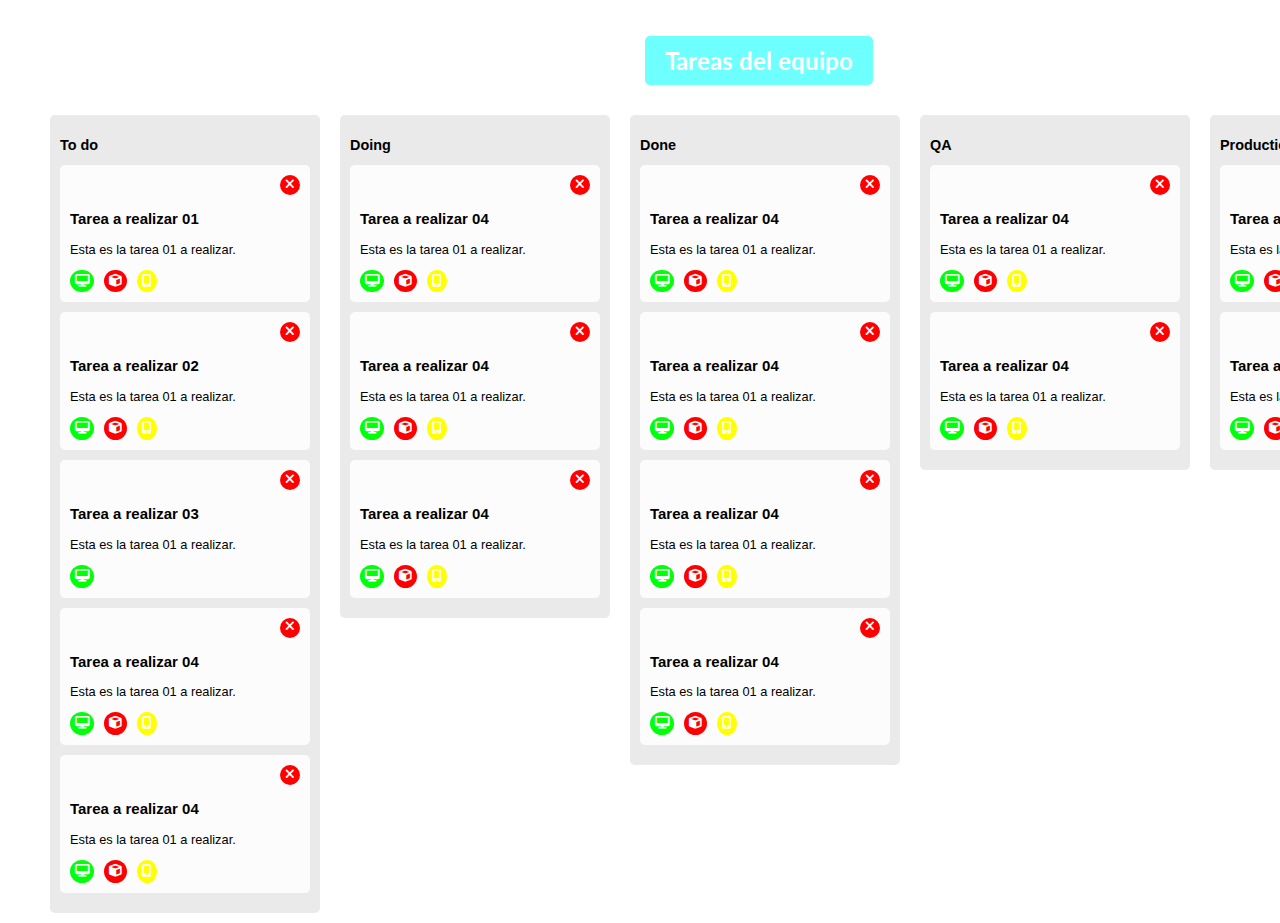
<file: Tarea - Kanban Sass/TrelloBootcamp.html>
<!DOCTYPE html>
<html>
<head>
	<title>Ejercicio Trello</title>
	<meta charset="UTF-8">
	<link href="https://fonts.googleapis.com/css2?family=Lato:ital,wght@0,400;1,300;1,400&display=swap" rel="stylesheet">
	<link rel="stylesheet" href="https://cdnjs.cloudflare.com/ajax/libs/font-awesome/6.1.1/css/all.min.css">
	<link rel="stylesheet" href="style.css">
</head>
<body>
	<main>
		<h1>Tareas del equipo</h1>
		<div id="kanban">
			<div class="column">
				<h2>To do</h2>
				<div class="card">
					<div class="cross">
					<i class="fa-solid fa-xmark"></i>
					</div>
					<h3>Tarea a realizar 01</h3>
					<p>Esta es la tarea 01 a realizar.</p>
					<div class="tags">
						<div class="tag front">
							<i class="fas fa-desktop"></i>
						</div>
						<div class="tag back">
							<i class="fas fa-cube"></i>
						</div>
						<div class="tag device">
							<i class="fas fa-mobile-alt"></i>
						</div>
					</div>
				</div>
				<div class="card">
					<div class="cross">
					<i class="fa-solid fa-xmark"></i>
					</div>
					<h3>Tarea a realizar 02</h3>
					<p>Esta es la tarea 01 a realizar.</p>
					<div class="tags">
						<div class="tag front">
							<i class="fas fa-desktop"></i>
						</div>
						<div class="tag back">
							<i class="fas fa-cube"></i>
						</div>
						<div class="tag device">
							<i class="fas fa-mobile-alt"></i>
						</div>
					</div>
				</div>
				<div class="card">
					<div class="cross">
					<i class="fa-solid fa-xmark"></i>
					</div>
					<h3>Tarea a realizar 03</h3>
					<p>Esta es la tarea 01 a realizar.</p>
					<div class="tags">
						<div class="tag front">
							<i class="fas fa-desktop"></i>
						</div>
					</div>
				</div>
				<div class="card">
					<div class="cross">
					<i class="fa-solid fa-xmark"></i>
					</div>
					<h3>Tarea a realizar 04</h3>
					<p>Esta es la tarea 01 a realizar.</p>
					<div class="tags">
						<div class="tag front">
							<i class="fas fa-desktop"></i>
						</div>
						<div class="tag back">
							<i class="fas fa-cube"></i>
						</div>
						<div class="tag device">
							<i class="fas fa-mobile-alt"></i>
						</div>
					</div>
				</div>
				<div class="card">
					<div class="cross">
					<i class="fa-solid fa-xmark"></i>
					</div>
					<h3>Tarea a realizar 04</h3>
					<p>Esta es la tarea 01 a realizar.</p>
					<div class="tags">
						<div class="tag front">
							<i class="fas fa-desktop"></i>
						</div>
						<div class="tag back">
							<i class="fas fa-cube"></i>
						</div>
						<div class="tag device">
							<i class="fas fa-mobile-alt"></i>
						</div>
					</div>
				</div>
			</div>
			<div class="column">
				<h2>Doing</h2>
				<div class="card">
					<div class="cross">
					<i class="fa-solid fa-xmark"></i>
					</div>
					<h3>Tarea a realizar 04</h3>
					<p>Esta es la tarea 01 a realizar.</p>
					<div class="tags">
						<div class="tag front">
							<i class="fas fa-desktop"></i>
						</div>
						<div class="tag back">
							<i class="fas fa-cube"></i>
						</div>
						<div class="tag device">
							<i class="fas fa-mobile-alt"></i>
						</div>
					</div>
				</div>
				<div class="card">
					<div class="cross">
					<i class="fa-solid fa-xmark"></i>
					</div>
					<h3>Tarea a realizar 04</h3>
					<p>Esta es la tarea 01 a realizar.</p>
					<div class="tags">
						<div class="tag front">
							<i class="fas fa-desktop"></i>
						</div>
						<div class="tag back">
							<i class="fas fa-cube"></i>
						</div>
						<div class="tag device">
							<i class="fas fa-mobile-alt"></i>
						</div>
					</div>
				</div>
				<div class="card">
					<div class="cross">
					<i class="fa-solid fa-xmark"></i>
					</div>
					<h3>Tarea a realizar 04</h3>
					<p>Esta es la tarea 01 a realizar.</p>
					<div class="tags">
						<div class="tag front">
							<i class="fas fa-desktop"></i>
						</div>
						<div class="tag back">
							<i class="fas fa-cube"></i>
						</div>
						<div class="tag device">
							<i class="fas fa-mobile-alt"></i>
						</div>
					</div>
				</div>
			</div>
			<div class="column">
				<h2>Done</h2>
				<div class="card">
					<div class="cross">
					<i class="fa-solid fa-xmark"></i>
					</div>
					<h3>Tarea a realizar 04</h3>
					<p>Esta es la tarea 01 a realizar.</p>
					<div class="tags">
						<div class="tag front">
							<i class="fas fa-desktop"></i>
						</div>
						<div class="tag back">
							<i class="fas fa-cube"></i>
						</div>
						<div class="tag device">
							<i class="fas fa-mobile-alt"></i>
						</div>
					</div>
				</div>
				<div class="card">
					<div class="cross">
					<i class="fa-solid fa-xmark"></i>
					</div>
					<h3>Tarea a realizar 04</h3>
					<p>Esta es la tarea 01 a realizar.</p>
					<div class="tags">
						<div class="tag front">
							<i class="fas fa-desktop"></i>
						</div>
						<div class="tag back">
							<i class="fas fa-cube"></i>
						</div>
						<div class="tag device">
							<i class="fas fa-mobile-alt"></i>
						</div>
					</div>
				</div>
				<div class="card">
					<div class="cross">
					<i class="fa-solid fa-xmark"></i>
					</div>
					<h3>Tarea a realizar 04</h3>
					<p>Esta es la tarea 01 a realizar.</p>
					<div class="tags">
						<div class="tag front">
							<i class="fas fa-desktop"></i>
						</div>
						<div class="tag back">
							<i class="fas fa-cube"></i>
						</div>
						<div class="tag device">
							<i class="fas fa-mobile-alt"></i>
						</div>
					</div>
				</div>
				<div class="card">
					<div class="cross">
					<i class="fa-solid fa-xmark"></i>
					</div>
					<h3>Tarea a realizar 04</h3>
					<p>Esta es la tarea 01 a realizar.</p>
					<div class="tags">
						<div class="tag front">
							<i class="fas fa-desktop"></i>
						</div>
						<div class="tag back">
							<i class="fas fa-cube"></i>
						</div>
						<div class="tag device">
							<i class="fas fa-mobile-alt"></i>
						</div>
					</div>
				</div>
			</div>
			<div class="column">
				<h2>QA</h2>
				<div class="card">
					<div class="cross">
					<i class="fa-solid fa-xmark"></i>
					</div>
					<h3>Tarea a realizar 04</h3>
					<p>Esta es la tarea 01 a realizar.</p>
					<div class="tags">
						<div class="tag front">
							<i class="fas fa-desktop"></i>
						</div>
						<div class="tag back">
							<i class="fas fa-cube"></i>
						</div>
						<div class="tag device">
							<i class="fas fa-mobile-alt"></i>
						</div>
					</div>
				</div>
				<div class="card">
					<div class="cross">
					<i class="fa-solid fa-xmark"></i>
					</div>
					<h3>Tarea a realizar 04</h3>
					<p>Esta es la tarea 01 a realizar.</p>
					<div class="tags">
						<div class="tag front">
							<i class="fas fa-desktop"></i>
						</div>
						<div class="tag back">
							<i class="fas fa-cube"></i>
						</div>
						<div class="tag device">
							<i class="fas fa-mobile-alt"></i>
						</div>
					</div>
				</div>
			</div>
			<div class="column">
				<h2>Production</h2>
				<div class="card">
					<div class="cross">
					<i class="fa-solid fa-xmark"></i>
					</div>
					<h3>Tarea a realizar 04</h3>
					<p>Esta es la tarea 01 a realizar.</p>
					<div class="tags">
						<div class="tag front">
							<i class="fas fa-desktop"></i>
						</div>
						<div class="tag back">
							<i class="fas fa-cube"></i>
						</div>
						<div class="tag device">
							<i class="fas fa-mobile-alt"></i>
						</div>
					</div>
				</div>
				<div class="card">
					<div class="cross">
					<i class="fa-solid fa-xmark"></i>
					</div>
					<h3>Tarea a realizar 04</h3>
					<p>Esta es la tarea 01 a realizar.</p>
					<div class="tags">
						<div class="tag front">
							<i class="fas fa-desktop"></i>
						</div>
						<div class="tag back">
							<i class="fas fa-cube"></i>
						</div>
						<div class="tag device">
							<i class="fas fa-mobile-alt"></i>
						</div>
					</div>
				</div>
			</div>
		</div>
	</main>


</body>

</html>
</file>
<file: Tarea - Kanban Sass/style.css>
html, body {
  height: 100%;
  margin: 0;
  padding: 0;
}

body {
  background-image: url("https://ep01.epimg.net/verne/imagenes/2020/03/02/articulo/1583169237_876817_1583173125_noticia_normal.jpg");
  background-size: 110%;
  background-repeat: no-repeat;
  display: flex;
  justify-content: center;
  align-items: flex-start;
  min-height: 100vh;
  padding-top: 20px;
  padding-left: 30px;
}

main {
  font-family: Arial, Helvetica, sans-serif;
  width: 100%;
  justify-content: center;
  gap: 20px;
}

#kanban {
  margin-left: 10px;
  display: flex;
  gap: 20px;
  padding: 10px;
  font-size: 0.8rem;
}

h1 {
  border-radius: 5px;
  text-align: center;
  margin-left: 615px;
  padding: 10px 20px;
  display: inline-block;
  background-color: rgba(0, 255, 255, 0.568);
  color: white;
  font-family: "Lato", sans-serif;
  font-size: 1.5rem;
  margin-bottom: 20px;
}

h2 {
  font-size: 0.9rem;
}

.column {
  background-color: rgba(210, 210, 210, 0.47);
  border-radius: 5px;
  max-width: 250px;
  display: block;
  padding: 10px;
  height: fit-content;
  flex-grow: 1;
}

.card {
  background-color: rgba(255, 255, 255, 0.842);
  border-radius: 5px;
  padding: 10px;
  margin-bottom: 10px;
  transition: all 0.3s ease;
}
.card:hover {
  background-color: rgba(0, 0, 255, 0.366);
  cursor: pointer;
  color: white;
}
.card:hover .tag {
  color: black;
}
.card:hover .cross {
  background-color: black;
}

.cross {
  background-color: red;
  display: flex;
  justify-content: center;
  align-items: center;
  color: white;
  border-radius: 50%;
  margin-left: 210px;
  width: 20px;
  height: 20px;
  cursor: pointer;
}

.tags {
  display: flex;
  gap: 10px;
}

.tag {
  color: white;
  display: flex;
  justify-content: center;
  align-items: center;
  border-radius: 50%;
  padding: 5px;
  cursor: pointer;
  transition: all 0.3s ease;
}
.tag.front {
  background-color: rgb(0, 255, 8);
}
.tag.back {
  background-color: red;
}
.tag.device {
  background-color: yellow;
}
.tag:hover {
  background-color: rgba(0, 0, 255, 0.2);
}

/*# sourceMappingURL=style.css.map */
</file>
